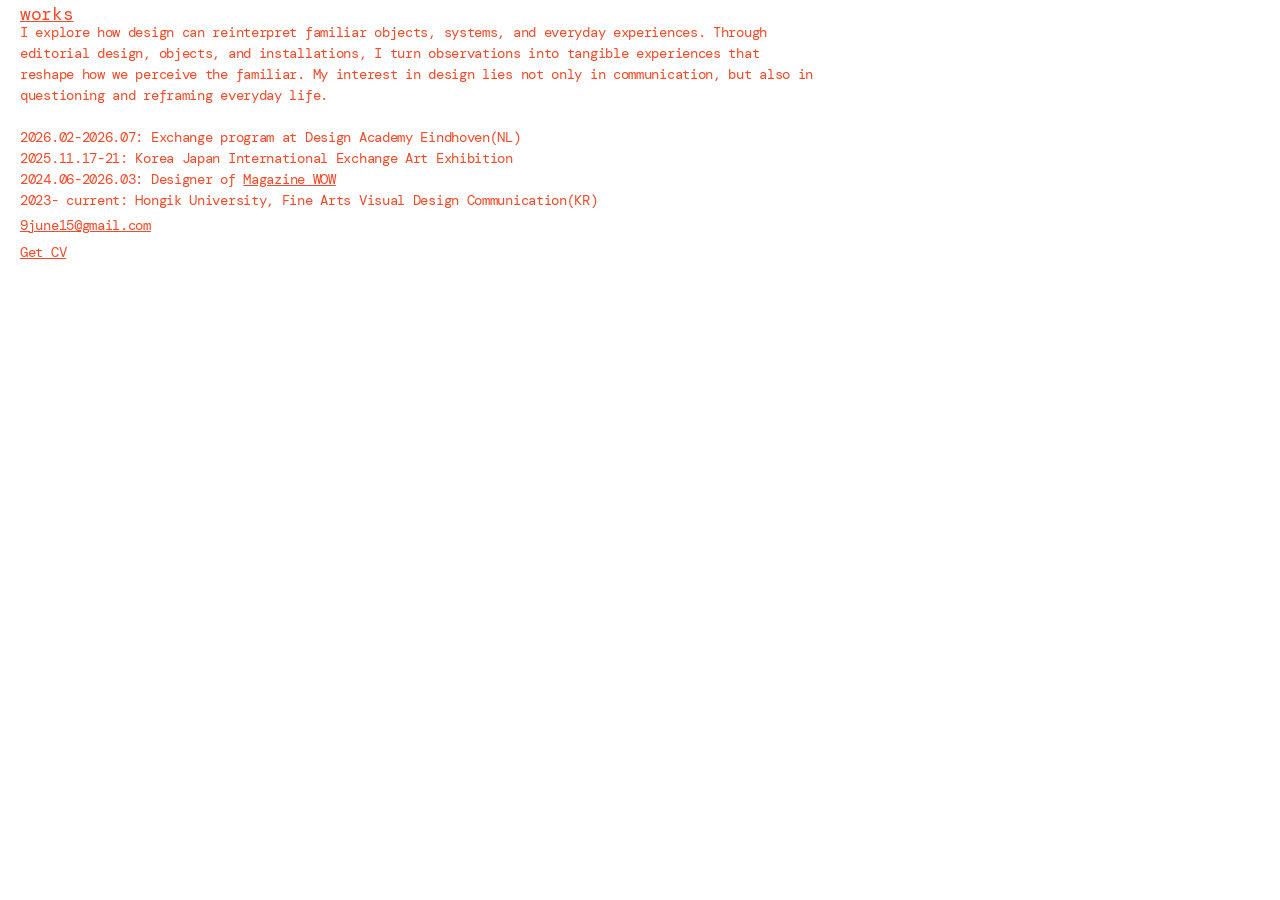
<file: about.html>
<!DOCTYPE html>
<html lang="ko">
<head>
  <meta charset="UTF-8">
  <meta name="viewport" content="width=device-width, initial-scale=1.0">
  <title>Jueun Yoo</title>
   
 <link rel="preconnect" href="https://fonts.googleapis.com">
<link rel="preconnect" href="https://fonts.gstatic.com" crossorigin>
<link href="https://fonts.googleapis.com/css2?family=DM+Mono:ital,wght@0,300;0,400;0,500;1,300;1,400;1,500&family=Instrument+Serif:ital@0;1&family=Special+Gothic+Condensed+One&display=swap" rel="stylesheet">
  <link rel="icon" type="image/svg+xml" href="https://raw.githubusercontent.com/9june15-collab/Jueun-Yoo/refs/heads/main/icon.svg">
  <link rel="stylesheet" href="style.css">
</head>
<body>
<div class="container_archive">
    
   <div class="header">
     <br>
    <p class="sticky-text"><a href="index.html">works</a></p>
     <br>
  <p style="font-size: 14px;">
I explore how design can reinterpret familiar objects, systems, and everyday experiences. Through editorial design, objects, and installations, I turn observations into tangible experiences that reshape how we perceive the familiar. My interest in design lies not only in communication, but also in questioning and reframing everyday life. </p>
   <br>
    <p style="font-size: 14px;">2026.02-2026.07: Exchange program at Design Academy Eindhoven(NL)</p>
    <p style="font-size: 14px;">2025.11.17-21: Korea Japan International Exchange Art Exhibition</p>
     <p style="font-size: 14px;">2024.06-2026.03: Designer of <a href="https://www.instagram.com/wow_hongik/" style="font-size: 14px;">Magazine WOW</a></p>
<p style="font-size: 14px;">2023- current: Hongik University, Fine Arts Visual Design Communication(KR)</p>
   
        <p><a href="mailto:your-email@example.com" class="contact-email" style="font-size: 14px;">9june15@gmail.com</a></p>
    <p><a href="Jueun Yoo_CV.pdf" style="font-size: 14px;">Get CV</a></p>
  </div>
 
</div>

</body>
</html>
</file>
<file: style.css>
* {
    box-sizing: border-box;
    margin: 0;
    padding: 0;
}

.container {
display: grid;
  width: 100%;
  max-width: 1300px;
  margin: 0 auto;

}

.container_archive {
  width: 100%;
  max-width: 1410px;
  margin: 0 auto;            
  /* padding: 0 10px; */
    margin-top: -40px;
    padding-left: 20px;
    padding-bottom: 20px;
   
}
.thumbnail-box {   
 grid-area: 0 / 1;
    width: 95%;
    min-width: 300px;
    align-item: right;
  z-index: 10;        /* 텍스트 위에 떠있도록 레이어 지정 */
}

.sticky-text {
  position: fixed;
  /* top: 10px;          /* 화면 상단에서 20px 위치에 스크롤이 도달하면 고정됨 (필수) */ */
    font-size: 22px;
  z-index: 100;       /* 스크롤 시 다른 텍스트나 이미지 위로 오도록 설정 */
  color: #F54927;
     align-items: right;
}

.thumbnail-box img {
 width: 100%;

  height: auto;
 left: 100%;          /* container의 오른쪽 끝에서 시작 */
  margin-left: 20px;
   
     
}

body{

 font-family: "DM Mono", monospace;
  font-weight: 400;
  font-style: normal;
letter-spacing: -0.3px;
line-height: 1.5;

    color: #F54927;
    padding-top:20px;
    
    
}

 a, p, h1, h2, h3, h4, h5, h6, li, summary {
  max-width: 800px;  
  width: 100%;           /* 화면이 좁아지면 가변적으로 줄어듦 */
  word-break: keep-all;  /* 한글/단어 단위 깨짐 방지 */
  overflow-wrap: break-word; /* 너무 긴 단어/URL이 들어올 때 박스를 뚫고 나가지 않도록 방지 */
color: #F54927;

    font-size: 18px;
} 
.highlight {
  font-weight: 500; /* 또는 font-weight: 700; */
}
.header{
    grid-area: 1 / 1;
    z-index: 90;
     font-size: 14px;
  line-height: 1.5;
    paddling-left: 20px;
}

/* 2차 수정본(상세페이지)*/

.project-item {
    position: relative;
    cursor: pointer;
}

.project-title {
position: sticky;
  top: 20px;           
  z-index: 90;

  /* 전체 페이지 기준 가로 중앙 정렬 */
  justify-self: center; /* Grid 아이템 자체를 가로 중앙 배치 */
  text-align: center;   /* 텍스트 내용 가로 중앙 정렬 */

  color: #F54927;
  font-size: 16px;
  padding: 4px 0;
  cursor: pointer;
    /* padding-top: 20px; */
    
}

.project-title::-webkit-details-marker {
    display: none; /* 브라우저 기본 화살표 숨김 */
}

.project-title:hover {
    text-decoration: underline;
}


/* [오른쪽] 상세 패널 영역 */
.detail-panel-area {
    width: 45%;
    position: relative;
}

.empty-state {
    padding: 40px;
    color: #999;
    font-size: 0.85rem;
}
.dropdown-thumbnail{
    width: 30%;            /* 썸네일 가로 크기 */
  height: auto;           /* 썸네일 세로 크기 */
    min-width: 300px;
  object-fit: cover;      /* 이미지 비율 유지하며 채우기 */
  flex-shrink: 0;         /* 공간 부족해도 썸네일 크기 유지 */
  transition: transform 0.2s ease;
}
/* 💡 핵심: 드롭다운이 열렸을 때 (왼쪽 텍스트 : 오른쪽 이미지 2열) */
.dropdown-content {
    display: flex;
  flex-direction: column; /* 위에서 아래로 배치 */
  gap: 10px;
  padding: 10px 0;
    padding-left:20px;
  /* margin-top: 30px; */
}
details[open] > summary::before {
  content: "𖭅"; 
  color: #F54927;     /* 글리프 색상 변경 */
    list-style: none;
}
font-size: 0.8em;
    font-weight: bold;
}

summary::-webkit-details-marker {
  display: none;
}
summary {
  list-style: none;
}
details[open] summary::before {
  color: transparent;
}

details[open] summary .project-title,
details[open] summary {
  color: transparent; /* 글씨 색상을 투명하게 변경 */
}
.hero-media {
  width: 100%;
  position: static;
  background-color: #f0f0f0; 
       }

.hero-media img {
  width: 100%;
  height: auto;
  max-height: 600px;
  object-fit: cover;
  display: block;
}
.hero-media2 {
  width: 100%;
  position: static; /* sticky가 아니므로 스크롤을 따라 위로 올라감 */
}

.hero-media2 img {
  width: 80%;
  height: auto;
  object-fit: cover;  /* 비율 유지 */
  display: block;
}
/* 2. 각 드롭다운 기본 상태 (닫혔을 때 - 1칸 차지) */
.project-dropdown {
justify-content: center;
  width: 100%;
}

/* 열린 상태의 링크 강조 */
.project-item[open] .project-title {
   position: sticky;
  /* top: 60px; */
  z-index: 90;

  list-style: none;
  padding-top: 10px;
}
.project-dropdown[open] .dropdown-thumbnail {
  display: none;
}
/* 왼쪽 텍스트 정보 */
.project-info {
   position: static;
  /* top: 30px;*/
  z-index: 80;
  /* padding: 12px 0; */
    
}

.project-info p {
    font-size: 14px;
  line-height: 1.5;
  white-space: pre-line;
}

/* 오른쪽 이미지 미디어 (2열 균등 배치) */
.detail-media {
    display: grid;
  grid-template-columns: repeat(2, 1fr);
  gap: 10px;
  width: 100%;
}

.detail-media img {
    width: 100%;
    height: auto;
    display: block;
}

/* 화면이 좁아지는 모바일 환경 분기 */
@media (max-width: 768px) {
    .container_archive {
        padding: 0 20px 40px 20px;
    }
    
    .dropdown-content {
        grid-template-columns: 1fr;
        gap: 20px;
    }
    
    .detail-media {
        grid-template-columns: 1fr;
    }
    
    .project-info {
        position: static;
    }

    body, summary, p {
    font-weight: 400;
  }
}
</file>
